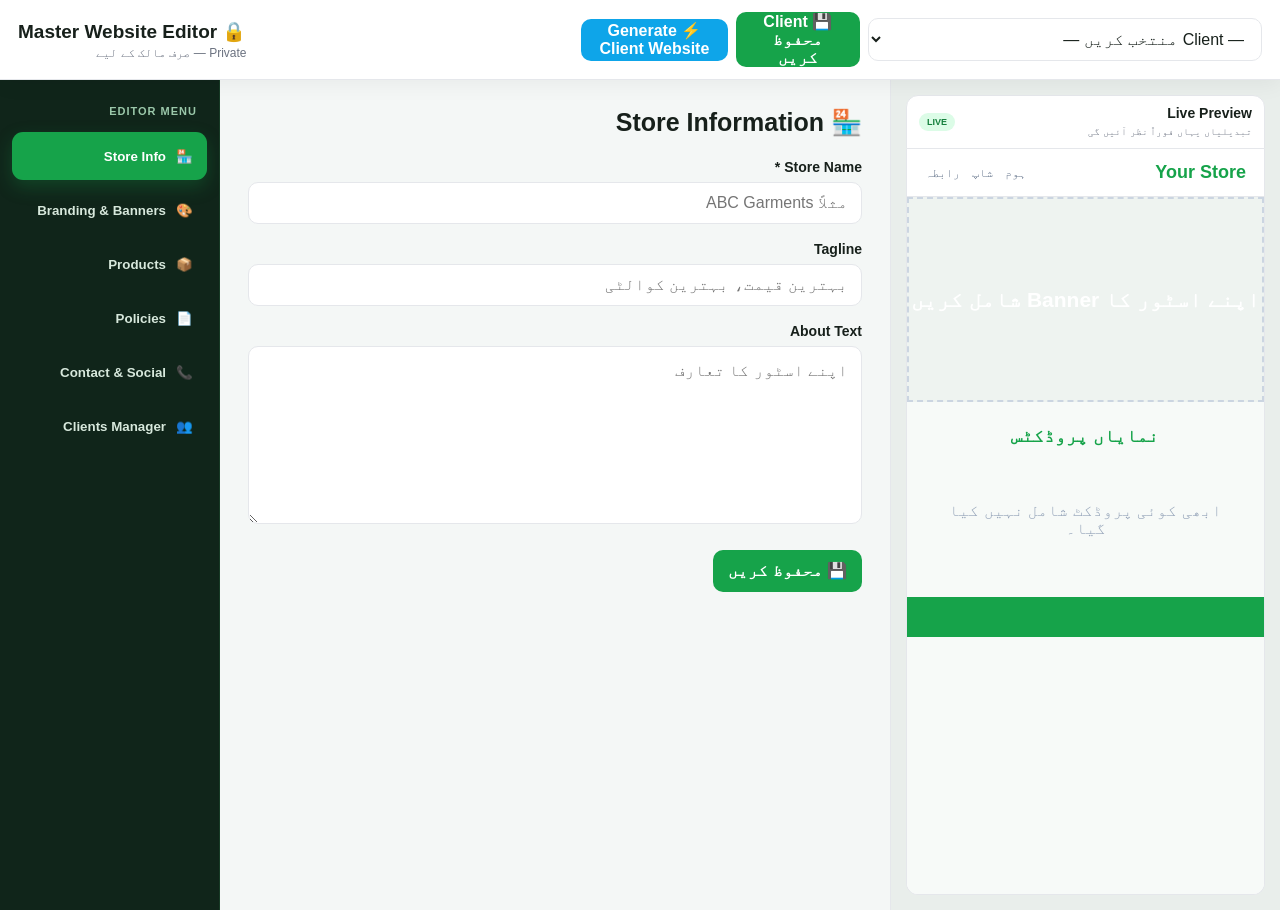
<file: admin-editor.html>
<!DOCTYPE html>
<html lang="ur" dir="rtl">

<head>
  <meta charset="UTF-8">
  <meta name="viewport" content="width=device-width, initial-scale=1.0">
  <meta name="theme-color" content="#16a34a">

  <title>Master Editor — Private</title>

  <link rel="stylesheet" href="css/admin-editor.css">
</head>

<body>

<header class="topbar">

  <div class="topbar-title">

    <strong>🔒 Master Website Editor</strong>

    <span>Private — صرف مالک کے لیے</span>

  </div>

  <div class="topbar-actions">

    <select id="quickClientSelect">

      <option value="">— Client منتخب کریں —</option>

    </select>

    <button
      class="btn btn-primary"
      id="btnGlobalSave">

      💾 Client محفوظ کریں

    </button>

    <button
      class="btn btn-accent"
      id="btnGlobalGenerate">

      ⚡ Generate Client Website

    </button>

  </div>

</header>

<div id="flashMessage" class="flash"></div>

<div class="editor-layout">

  <nav class="sidebar">

    <div class="sidebar-title">EDITOR MENU</div>

    <button
      class="tab-btn active"
      data-tab="store-info">

      🏪 <span>Store Info</span>

    </button>

    <button
      class="tab-btn"
      data-tab="branding">

      🎨 <span>Branding & Banners</span>

    </button>

    <button
      class="tab-btn"
      data-tab="products">

      📦 <span>Products</span>

    </button>

    <button
      class="tab-btn"
      data-tab="policies">

      📄 <span>Policies</span>

    </button>

    <button
      class="tab-btn"
      data-tab="contact">

      📞 <span>Contact & Social</span>

    </button>

    <button
      class="tab-btn"
      data-tab="clients">

      👥 <span>Clients Manager</span>

    </button>

  </nav>

  <main
    class="tab-content"
    id="tabContent">
  </main>

  <aside class="preview-pane">

    <div class="preview-head">

      <div>

        <strong>Live Preview</strong>

        <small>
          تبدیلیاں یہاں فوراً نظر آئیں گی
        </small>

      </div>

      <span class="live-dot">LIVE</span>

    </div>

    <iframe
      id="previewFrame"
      class="preview-frame"
      title="Live Store Preview">
    </iframe>

  </aside>

</div>

<script src="js/store-data.js"></script>
<script src="js/validation.js"></script>
<script src="js/storage-manager.js"></script>
<script src="js/product-manager.js"></script>
<script src="js/live-preview.js"></script>
<script src="js/admin-editor.js"></script>

</body>
</html>
</file>
<file: css/admin-editor.css>
:root {
  --green: #16a34a;
  --green-dark: #15803d;
  --green-light: #dcfce7;
  --accent: #0ea5e9;
  --danger: #dc2626;
  --warning: #d97706;
  --bg: #f4f7f6;
  --panel: #ffffff;
  --text: #17201b;
  --muted: #6b7280;
  --border: #e5e7eb;
  --shadow: 0 12px 35px rgba(0,0,0,.08);
  --radius: 16px;
}

* {
  box-sizing: border-box;
}

html,
body {
  margin: 0;
  min-height: 100%;
}

body {
  font-family:
    "Segoe UI",
    Tahoma,
    Arial,
    sans-serif;
  background: var(--bg);
  color: var(--text);
}

/* ================= TOPBAR ================= */

.topbar {
  direction: ltr;
  min-height: 70px;
  padding: 12px 18px;
  background: rgba(255,255,255,.96);
  border-bottom: 1px solid var(--border);
  box-shadow: 0 5px 20px rgba(0,0,0,.05);

  display: flex;
  align-items: center;
  justify-content: space-between;
  gap: 16px;

  position: sticky;
  top: 0;
  z-index: 100;
}

.topbar-title {
  direction: rtl;
  display: flex;
  flex-direction: column;
  gap: 3px;
  min-width: 210px;
}

.topbar-title strong {
  font-size: 19px;
}

.topbar-title span {
  color: var(--muted);
  font-size: 12px;
}

.topbar-actions {
  display: flex;
  align-items: center;
  gap: 8px;
  direction: rtl;
}

select,
input,
textarea {
  font: inherit;
}

#quickClientSelect {
  min-width: 190px;
}

/* ================= BUTTONS ================= */

.btn,
.btn-primary,
.btn-secondary,
.btn-accent,
.btn-small,
.btn-danger,
.btn-link {
  border: 0;
  cursor: pointer;
  font: inherit;
  transition: .2s ease;
}

.btn {
  min-height: 42px;
  padding: 0 15px;
  border-radius: 10px;
  font-weight: 700;
}

.btn-primary {
  background: var(--green);
  color: white;
}

.btn-primary:hover {
  background: var(--green-dark);
  transform: translateY(-1px);
}

.btn-secondary {
  background: #eef2f0;
  color: #26352d;
  padding: 10px 15px;
  border-radius: 10px;
  font-weight: 700;
}

.btn-secondary:hover {
  background: #e0e7e3;
}

.btn-accent {
  background: var(--accent);
  color: white;
}

.btn-accent:hover {
  filter: brightness(.93);
  transform: translateY(-1px);
}

.btn-small {
  padding: 7px 10px;
  border-radius: 8px;
  background: #eef2f0;
  color: #26352d;
  font-size: 12px;
  font-weight: 700;
}

.btn-small:hover {
  background: #dce5df;
}

.btn-danger {
  background: #fee2e2;
  color: var(--danger);
}

.btn-danger:hover {
  background: #fecaca;
}

.btn-link {
  background: transparent;
  color: var(--green-dark);
  padding: 0;
  margin-bottom: 12px;
  font-weight: 700;
}

button:focus-visible,
input:focus-visible,
textarea:focus-visible,
select:focus-visible {
  outline: 3px solid rgba(22,163,74,.22);
  outline-offset: 2px;
}

/* ================= FLASH ================= */

.flash {
  position: fixed;
  top: 82px;
  left: 50%;
  transform: translate(-50%, -20px);
  z-index: 300;
  background: #17201b;
  color: white;
  padding: 11px 18px;
  border-radius: 10px;
  opacity: 0;
  pointer-events: none;
  transition: .25s ease;
  box-shadow: var(--shadow);
}

.flash.show {
  opacity: 1;
  transform: translate(-50%, 0);
}

/* ================= MAIN LAYOUT ================= */

.editor-layout {
  direction: ltr;
  display: grid;
  grid-template-columns: 220px minmax(0, 1fr) 390px;
  min-height: calc(100vh - 70px);
  gap: 0;
}

/* ================= SIDEBAR ================= */

.sidebar {
  direction: rtl;
  background: #10251a;
  color: white;
  padding: 18px 12px;
  border-right: 1px solid #173a25;

  position: sticky;
  top: 70px;
  height: calc(100vh - 70px);
  overflow-y: auto;
}

.sidebar-title {
  padding: 7px 10px 15px;
  color: #9bc8aa;
  font-size: 11px;
  font-weight: 800;
  letter-spacing: 1px;
}

.tab-btn {
  width: 100%;
  min-height: 48px;
  margin-bottom: 6px;
  padding: 0 13px;
  border: 1px solid transparent;
  border-radius: 11px;
  background: transparent;
  color: #d7e8dc;
  cursor: pointer;

  display: flex;
  align-items: center;
  gap: 10px;

  text-align: right;
  font-weight: 600;
}

.tab-btn:hover {
  background: rgba(255,255,255,.07);
}

.tab-btn.active {
  background: var(--green);
  color: white;
  box-shadow: 0 7px 18px rgba(22,163,74,.25);
}

/* ================= EDITOR CONTENT ================= */

.tab-content {
  direction: rtl;
  min-width: 0;
  padding: 28px;
  background: var(--bg);
}

.tab-content h2 {
  margin: 0 0 22px;
  font-size: 25px;
}

.tab-content h3 {
  margin-top: 28px;
}

.tab-content > label,
.tab-content .two-col label {
  display: block;
  margin: 17px 0 7px;
  font-weight: 700;
  font-size: 14px;
}

.tab-content input[type="text"],
.tab-content input[type="number"],
.tab-content input[type="url"],
.tab-content input[type="color"],
.tab-content input[type="file"],
.tab-content select,
.tab-content textarea,
#quickClientSelect {
  width: 100%;
  border: 1px solid var(--border);
  background: white;
  border-radius: 10px;
  padding: 11px 13px;
  color: var(--text);
}

.tab-content input[type="color"] {
  height: 45px;
  padding: 4px;
}

.tab-content input[type="file"] {
  padding: 9px;
}

.tab-content textarea {
  resize: vertical;
  line-height: 1.6;
}

.tab-content input:focus,
.tab-content textarea:focus,
.tab-content select:focus {
  border-color: var(--green);
  box-shadow: 0 0 0 3px rgba(22,163,74,.08);
  outline: none;
}

/* ================= CARDS ================= */

.form-actions {
  display: flex;
  flex-wrap: wrap;
  gap: 9px;
  margin: 22px 0;
}

.two-col {
  display: grid;
  grid-template-columns: 1fr 1fr;
  gap: 15px;
}

.category-list {
  display: flex;
  flex-wrap: wrap;
  gap: 8px;
  margin: 18px 0;
}

.chip {
  display: inline-flex;
  align-items: center;
  gap: 7px;
  padding: 7px 10px;
  background: var(--green-light);
  color: var(--green-dark);
  border-radius: 999px;
  font-size: 13px;
  font-weight: 700;
}

.chip-x {
  border: 0;
  background: transparent;
  color: var(--danger);
  cursor: pointer;
}

/* ================= TABLE ================= */

.data-table {
  width: 100%;
  border-collapse: separate;
  border-spacing: 0;
  background: white;
  border: 1px solid var(--border);
  border-radius: var(--radius);
  overflow: hidden;
  box-shadow: 0 4px 18px rgba(0,0,0,.04);
}

.data-table th,
.data-table td {
  padding: 11px 10px;
  border-bottom: 1px solid var(--border);
  text-align: right;
  vertical-align: middle;
}

.data-table th {
  background: #f0f5f2;
  font-size: 13px;
}

.data-table tr:last-child td {
  border-bottom: 0;
}

.data-table tbody tr:hover {
  background: #fbfdfc;
}

.data-table input {
  min-width: 75px;
}

/* ================= IMAGES ================= */

.image-row {
  display: flex;
  flex-wrap: wrap;
  align-items: center;
  gap: 10px;
  margin-top: 10px;
}

.thumb-wrap {
  position: relative;
}

.thumb {
  width: 90px;
  height: 90px;
  object-fit: cover;
  display: block;
  border-radius: 11px;
  border: 1px solid var(--border);
  background: #f3f4f6;
}

.thumb-sm {
  width: 50px;
  height: 50px;
  object-fit: cover;
  border-radius: 8px;
  border: 1px solid var(--border);
}

.thumb-empty {
  display: grid;
  place-items: center;
  color: var(--muted);
  font-size: 11px;
}

.thumb-remove {
  position: absolute;
  top: -7px;
  left: -7px;
  width: 24px;
  height: 24px;
  border: 0;
  border-radius: 50%;
  background: var(--danger);
  color: white;
  cursor: pointer;
  font-weight: 800;
}

/* ================= ERROR ================= */

.error-box {
  margin-top: 15px;
  color: #991b1b;
  background: #fef2f2;
  border: 1px solid #fecaca;
  border-radius: 10px;
  padding: 10px 13px;
}

.error-box:empty {
  display: none;
}

.error-box ul {
  margin: 0;
  padding-right: 20px;
}

/* ================= FILE LABEL ================= */

.file-label {
  display: inline-flex;
  align-items: center;
  cursor: pointer;
}

/* ================= PREVIEW ================= */

.preview-pane {
  direction: rtl;
  background: #e9eeeb;
  border-left: 1px solid var(--border);

  padding: 15px;

  position: sticky;
  top: 70px;
  height: calc(100vh - 70px);

  display: flex;
  flex-direction: column;
  min-width: 0;
}

.preview-head {
  min-height: 52px;
  background: white;
  border: 1px solid var(--border);
  border-radius: 12px 12px 0 0;
  padding: 9px 12px;

  display: flex;
  align-items: center;
  justify-content: space-between;
}

.preview-head strong {
  display: block;
  font-size: 14px;
}

.preview-head small {
  color: var(--muted);
  font-size: 10px;
}

.live-dot {
  background: #dcfce7;
  color: var(--green-dark);
  border-radius: 999px;
  padding: 4px 8px;
  font-size: 9px;
  font-weight: 900;
}

.preview-frame {
  width: 100%;
  flex: 1;
  min-height: 500px;
  border: 1px solid var(--border);
  border-top: 0;
  background: white;
  border-radius: 0 0 12px 12px;
}

/* ================= RESPONSIVE ================= */

@media (max-width: 1100px) {
  .editor-layout {
    grid-template-columns: 200px minmax(0, 1fr) 320px;
  }

  .tab-content {
    padding: 22px;
  }

  .topbar-title span {
    display: none;
  }
}

@media (max-width: 900px) {
  .topbar {
    align-items: stretch;
    flex-direction: column;
  }

  .topbar-actions {
    width: 100%;
    flex-wrap: wrap;
  }

  .topbar-actions > * {
    flex: 1 1 160px;
  }

  .editor-layout {
    display: flex;
    flex-direction: column;
  }

  .sidebar {
    position: sticky;
    top: 126px;
    height: auto;
    z-index: 50;

    display: flex;
    gap: 7px;
    overflow-x: auto;
    padding: 9px;
  }

  .sidebar-title {
    display: none;
  }

  .tab-btn {
    width: auto;
    min-width: max-content;
    margin: 0;
    padding: 0 13px;
  }

  .tab-content {
    order: 2;
  }

  .preview-pane {
    order: 3;
    position: static;
    height: 650px;
    min-height: 650px;
  }
}

@media (max-width: 600px) {
  .topbar {
    padding: 10px;
  }

  .topbar-title strong {
    font-size: 16px;
  }

  .topbar-actions {
    gap: 6px;
  }

  .topbar-actions > * {
    flex: 1 1 100%;
  }

  .sidebar {
    top: 151px;
  }

  .tab-content {
    padding: 16px 12px;
  }

  .tab-content h2 {
    font-size: 21px;
  }

  .two-col {
    grid-template-columns: 1fr;
    gap: 0;
  }

  .form-actions {
    flex-direction: column;
  }

  .form-actions button,
  .file-label {
    width: 100%;
    justify-content: center;
  }

  .data-table {
    display: block;
    overflow-x: auto;
    white-space: nowrap;
  }

  .preview-pane {
    height: 600px;
    min-height: 600px;
    padding: 10px;
  }

  .preview-frame {
    min-height: 500px;
  }

  .thumb {
    width: 75px;
    height: 75px;
  }
}

@media (max-width: 380px) {
  .tab-btn {
    font-size: 12px;
  }

  .tab-content {
    padding: 13px 9px;
  }
}

@media (prefers-reduced-motion: reduce) {
  *,
  *::before,
  *::after {
    scroll-behavior: auto !important;
    transition: none !important;
  }
}
</file>
